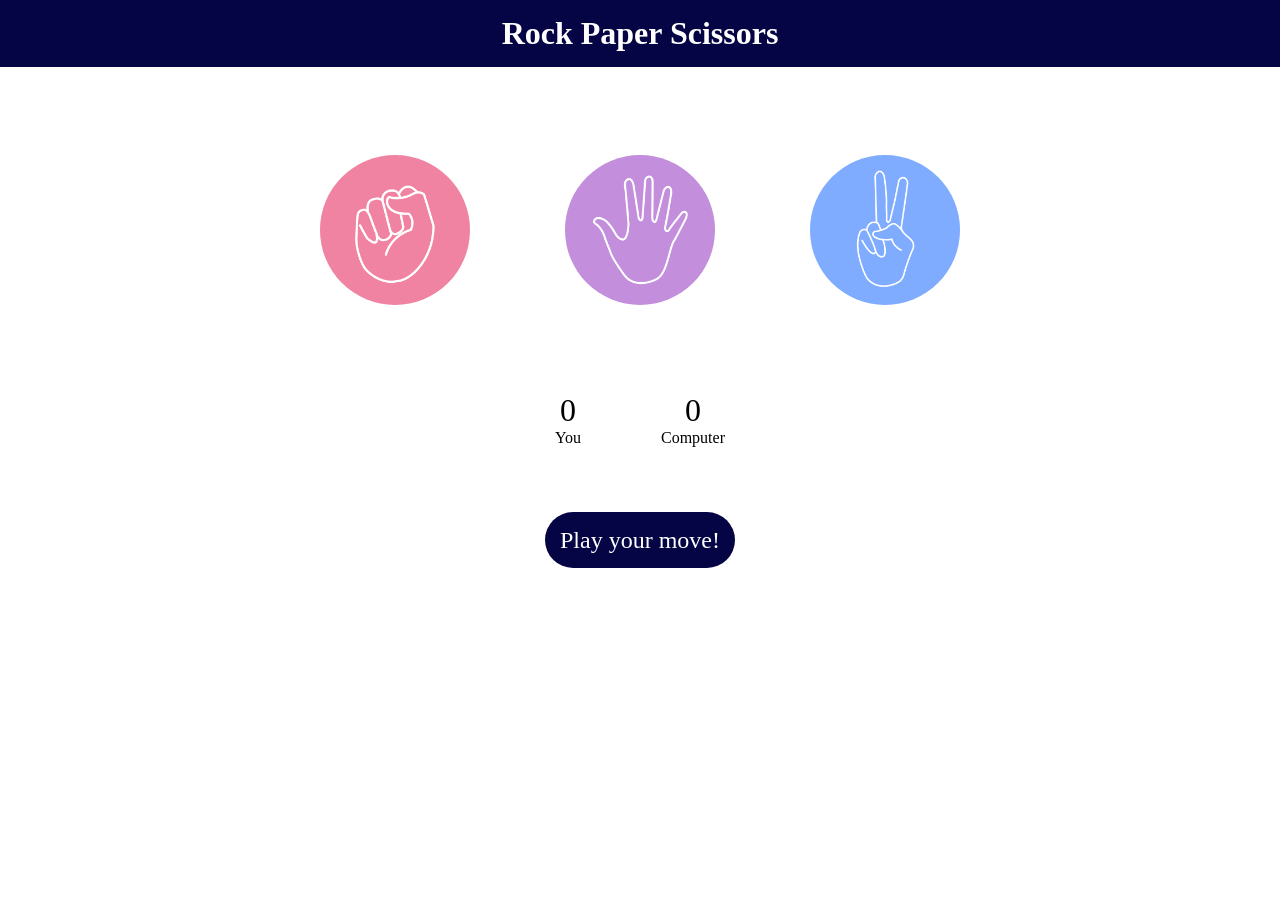
<file: index.html>
<!DOCTYPE html>
<html lang="en">
<head>
    <meta charset="UTF-8">
    <meta name="viewport" content="width=device-width, initial-scale=1.0">
    <title>Rock-Paper-Scissors</title>
    <link rel="stylesheet" href="style.css">
</head>
<body>
    <h1 id="heading">Rock Paper Scissors</h1>

    <div class="choices">
        <div class="choice" id="rock">
            <img src="images/rock.png">
        </div>
        <div class="choice" id="paper">
            <img src="images/paper.png">
        </div>
        <div class="choice" id="scissors">
            <img src="images/scissors.png">
        </div>
    </div>

    <div class="score-board">
        <div class="score">
            <p id="user-score">0</p>
            <p>You</p>
        </div>
        <div class="score">
            <p id="comp-score">0</p>
            <p>Computer</p>
        </div>
    </div>

    <div class="msg-container">
        <p id="msg">Play your move!</p>
    </div>

    <script src="script.js"></script>
</body>
</html>
</file>
<file: style.css>
*{
    margin: 0px;
    padding: 0px;
    text-align: center;
}

#heading{
    background-color: rgb(5, 5, 69);
    color: white;    
    padding: 15px;
}

.choice{
    height: 165px;
    width: 165px;
    border-radius: 50%;
    display: flex;
    justify-content: center;
    align-items: center;
}

.choice:hover{
    /* opacity: 50%; */
    cursor: pointer;
    background-color: rgb(5, 5, 69);
}

img{
    height: 150px;
    width: 150px;
    object-fit:cover;
    border-radius: 50%;
}

.choices{
    display: flex;
    justify-content: center;
    align-items: center;
    margin: 5rem;
    gap: 5rem;
}

.score-board{
    display: flex;
    justify-content: center;
    align-items: center;
    font-size: 1rem;
    gap: 5rem;
    margin-top: 5rem;
}

#user-score, #comp-score{
    font-size: 2rem;
}

.msg-container{
    margin-top: 5rem;
}

#msg{
 color: white;
 background-color: rgb(5, 5, 69);   
 font-size: 1.5rem;
 display: inline;
 padding: 15px;
 border-radius: 2rem;
}
</file>
<file: rpc_style.css>
*{
    margin: 0px;
    padding: 0px;
    text-align: center;
}

#heading{
    background-color: rgb(5, 5, 69);
    color: white;    
    padding: 15px;
}

.choice{
    height: 165px;
    width: 165px;
    border-radius: 50%;
    display: flex;
    justify-content: center;
    align-items: center;
}

.choice:hover{
    /* opacity: 50%; */
    cursor: pointer;
    background-color: rgb(5, 5, 69);
}

img{
    height: 150px;
    width: 150px;
    object-fit:cover;
    border-radius: 50%;
}

.choices{
    display: flex;
    justify-content: center;
    align-items: center;
    margin: 5rem;
    gap: 5rem;
}

.score-board{
    display: flex;
    justify-content: center;
    align-items: center;
    font-size: 1rem;
    gap: 5rem;
    margin-top: 5rem;
}

#user-score, #comp-score{
    font-size: 2rem;
}

.msg-container{
    margin-top: 5rem;
}

#msg{
 color: white;
 background-color: rgb(5, 5, 69);   
 font-size: 1.5rem;
 display: inline;
 padding: 15px;
 border-radius: 2rem;
}
</file>
